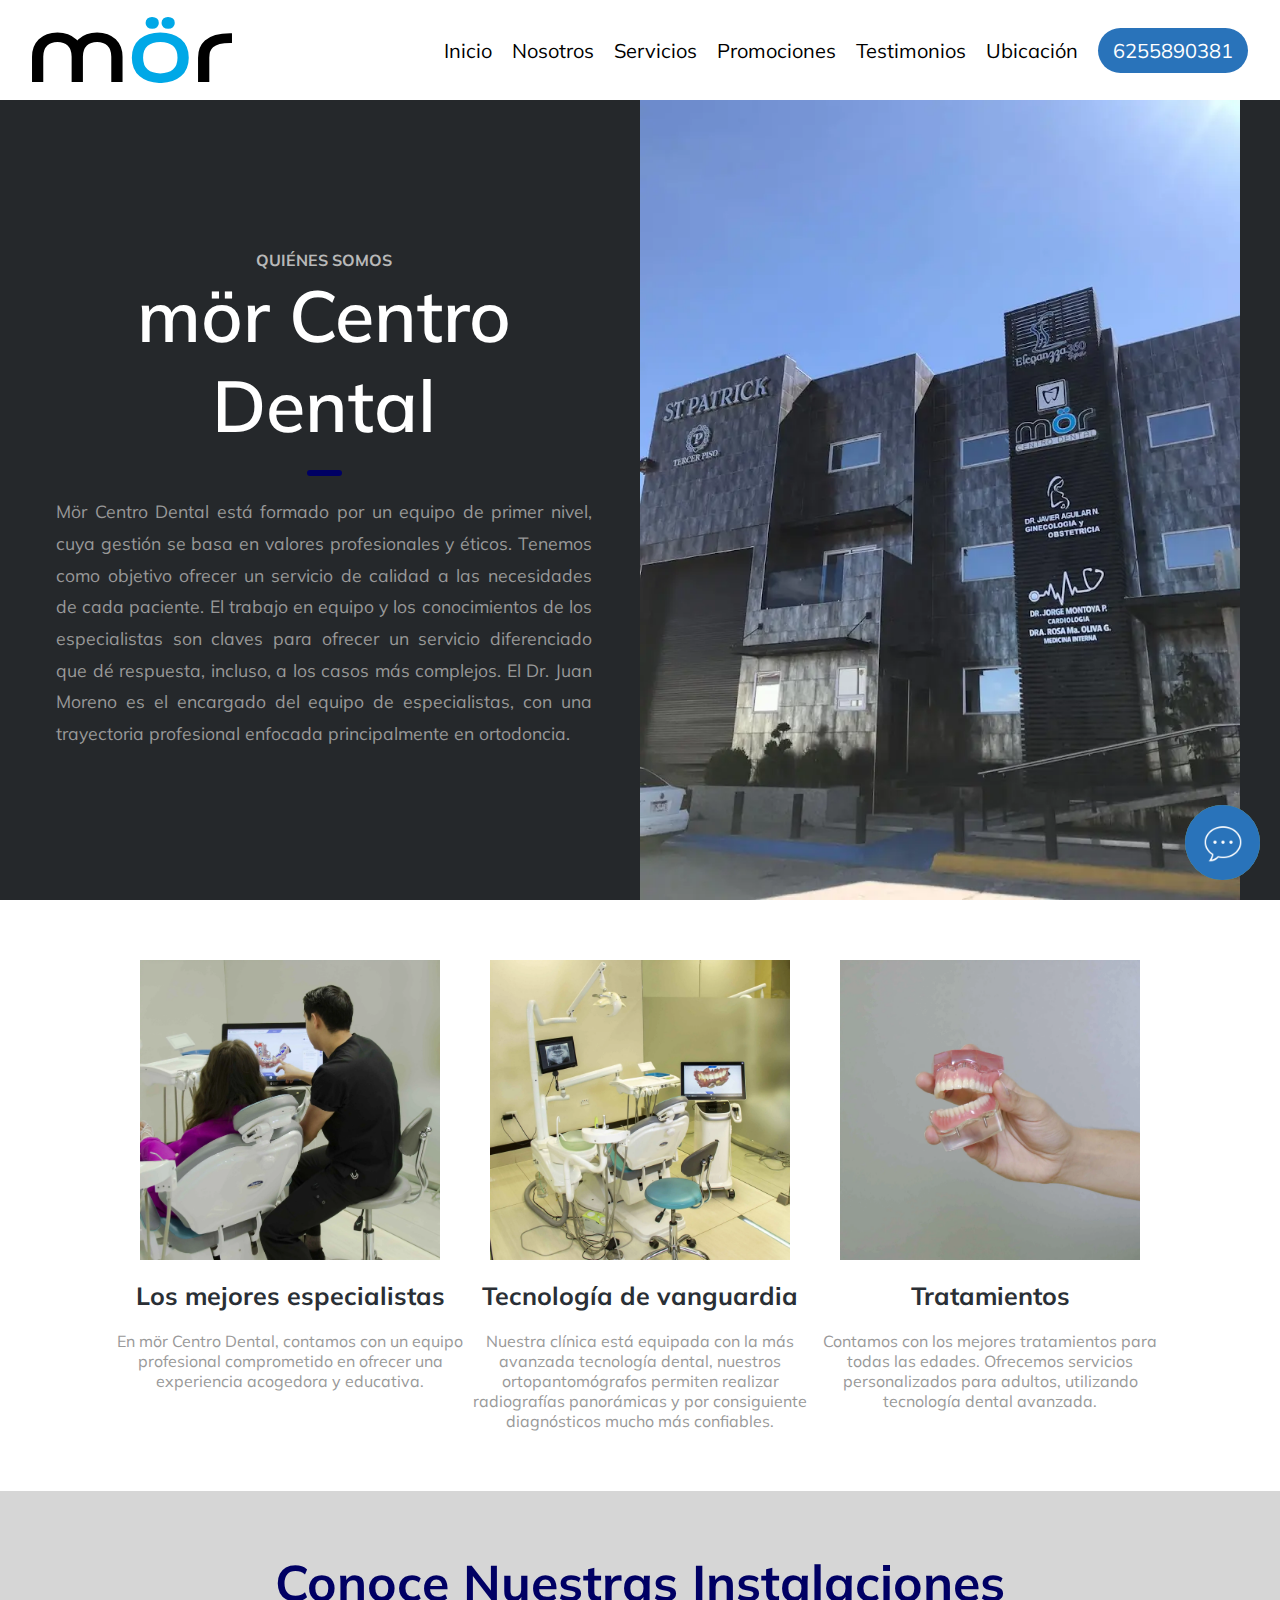
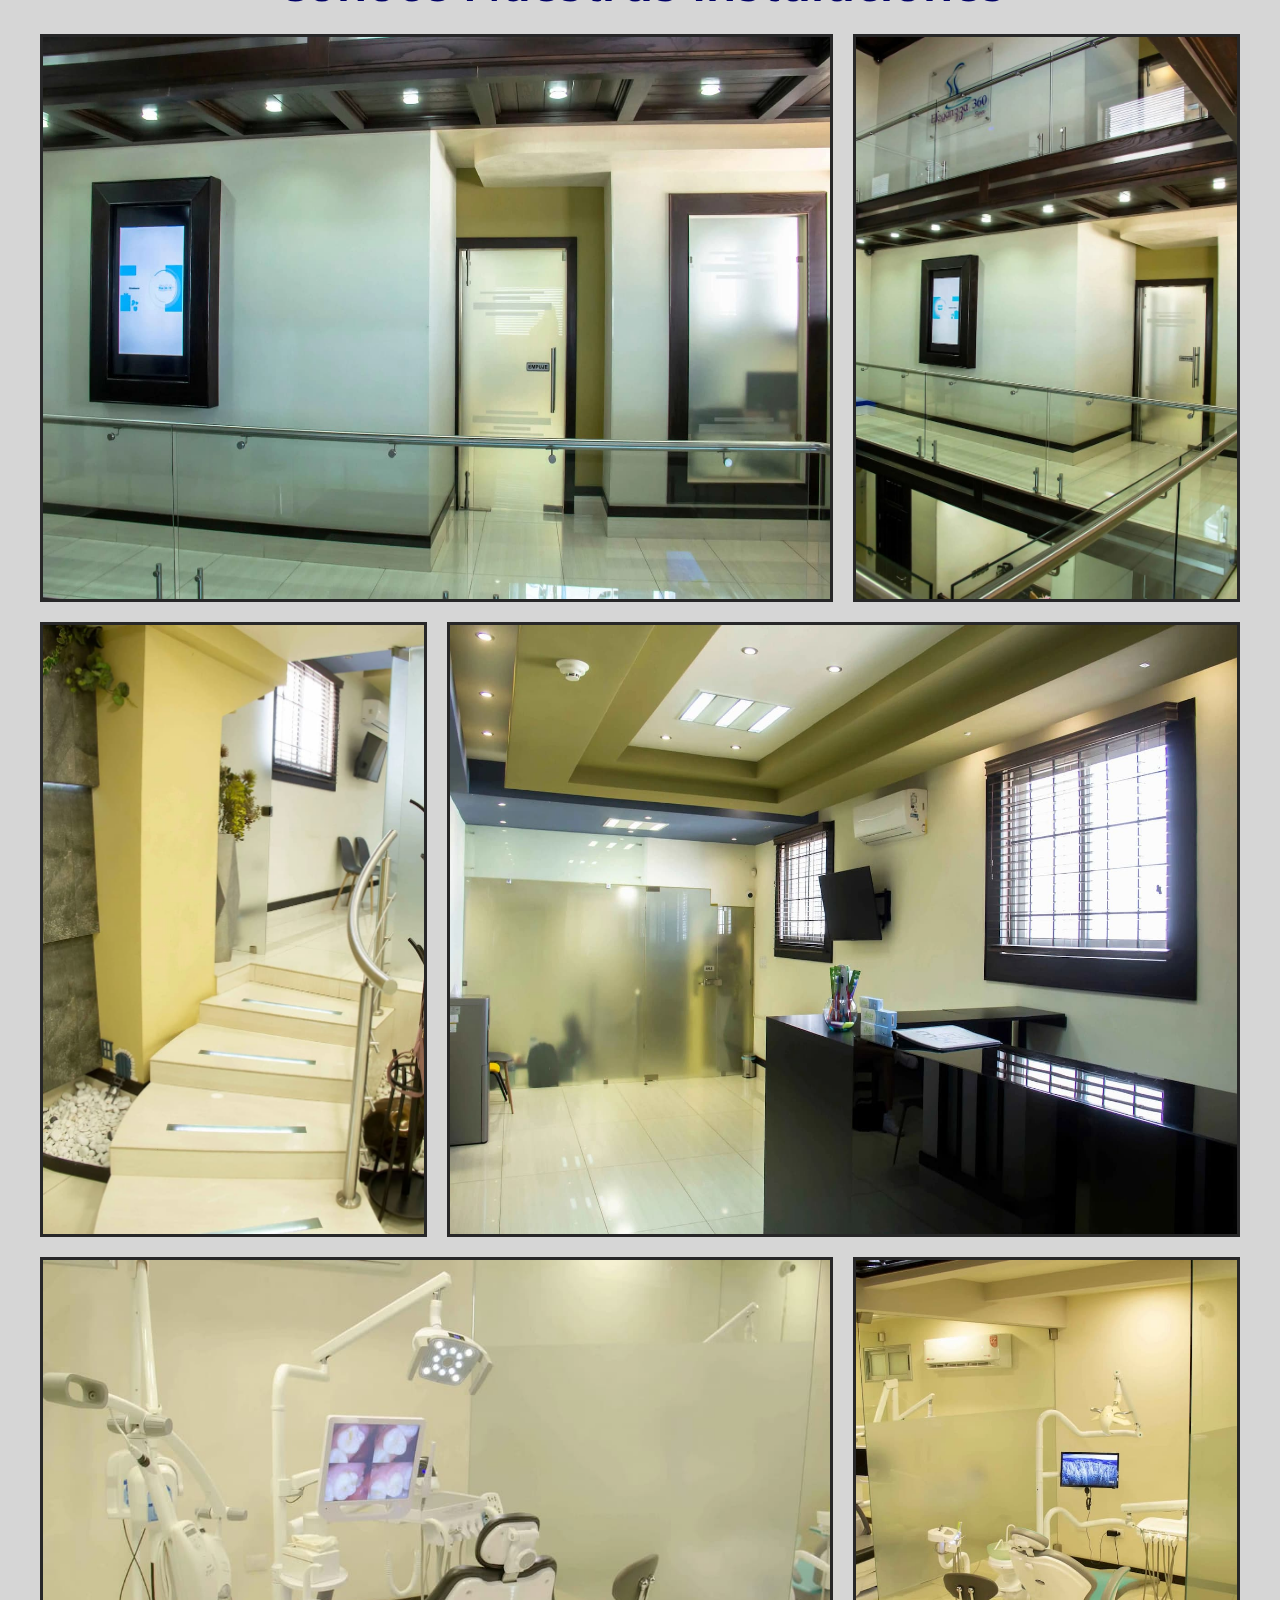
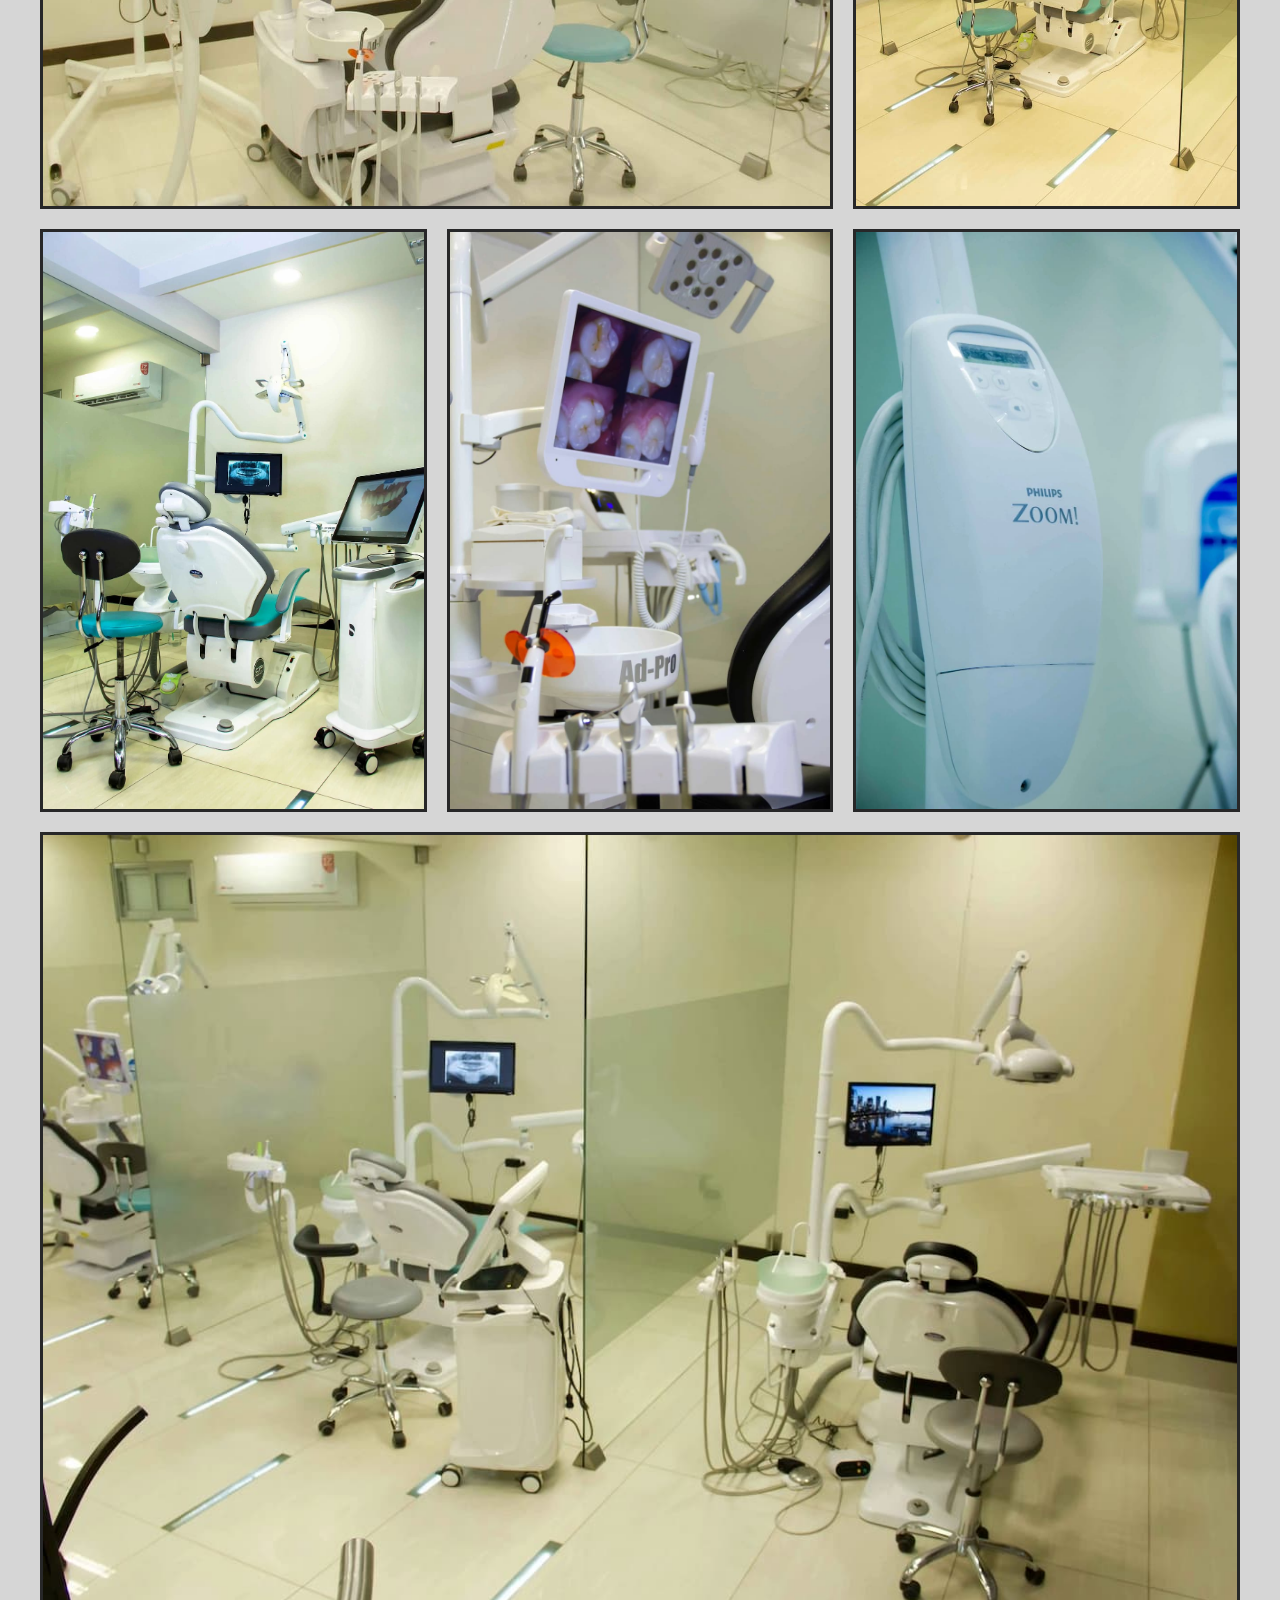
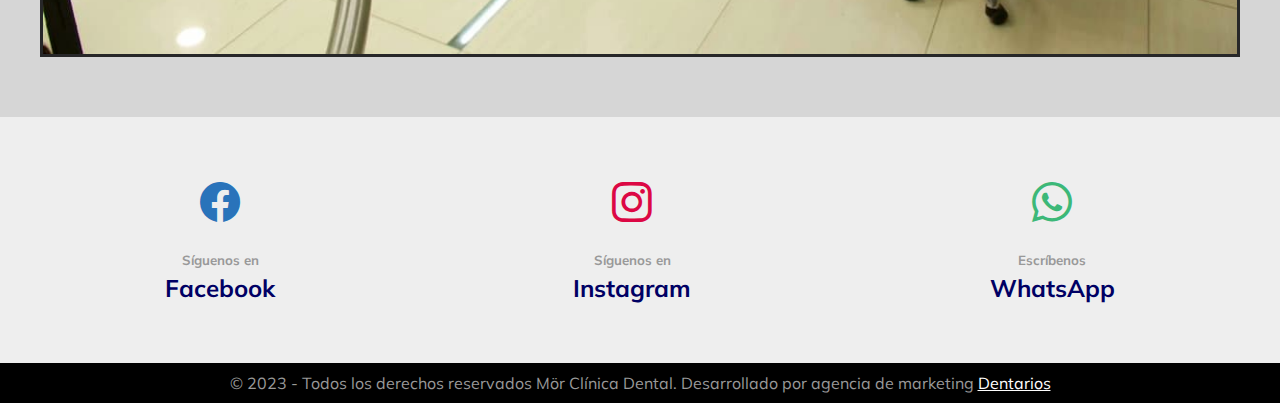
<file: nosotros.html>
<!DOCTYPE html>
<html lang="es_LA">
  <head>
    <meta charset="UTF-8" />
    <meta name="viewport" content="width=device-width, initial-scale=1.0" />
    <meta name="author" content="Valentín" />
    <meta name="" content="" />
    <title>Nosotros | mör Centro Dental</title>
    <link rel="stylesheet" href="/styles/style.css" />
    <link rel="stylesheet" href="/styles/nosotros.css" />
    <link
      rel="stylesheet"
      href="https://cdn.jsdelivr.net/npm/bootstrap-icons@1.11.2/font/bootstrap-icons.min.css"
    />
    <link
      rel="stylesheet"
      href="https://cdn.jsdelivr.net/npm/swiper@8/swiper-bundle.min.css"
    />
    <link rel="shortcut icon" href="img/logo/favicon.png" type="image/x-icon" />
    <meta
      name="description"
      content="Página web de mör centro dental, tu destino para una atención dental excepcional y personalizada. En nuestra clínica, nos enorgullece ofrecer una experiencia dental integral que prioriza tu comodidad, salud y confianza."
    />
    <link rel="shortcut icon" href="img/logo/favicon.png" type="image/x-icon" />
    <script src="https://cdn.jsdelivr.net/npm/swiper@8/swiper-bundle.min.js"></script>
    <!-- Google tag (gtag.js) -->
    <script
      async
      src="https://www.googletagmanager.com/gtag/js?id=AW-11439398776"
    ></script>
    <script>
      window.dataLayer = window.dataLayer || [];
      function gtag() {
        dataLayer.push(arguments);
      }
      gtag("js", new Date());

      gtag("config", "AW-11439398776");
    </script>
    <!-- Event snippet for Vista de una página conversion page -->
    <script>
      gtag("event", "conversion", {
        send_to: "AW-11439398776/HdfuCNmYtf8YEPi-3c4q",
      });
    </script>
    <!-- Google Tag Manager -->
    <script>
      (function (w, d, s, l, i) {
        w[l] = w[l] || [];
        w[l].push({ "gtm.start": new Date().getTime(), event: "gtm.js" });
        var f = d.getElementsByTagName(s)[0],
          j = d.createElement(s),
          dl = l != "dataLayer" ? "&l=" + l : "";
        j.async = true;
        j.src = "https://www.googletagmanager.com/gtm.js?id=" + i + dl;
        f.parentNode.insertBefore(j, f);
      })(window, document, "script", "dataLayer", "GTM-PG8MM4TN");
    </script>
    <!-- End Google Tag Manager -->
  </head>
  <body>
    <!-- Google Tag Manager (noscript) -->
    <noscript
      ><iframe
        src="https://www.googletagmanager.com/ns.html?id=GTM-PG8MM4TN"
        height="0"
        width="0"
        style="display: none; visibility: hidden"
      ></iframe
    ></noscript>
    <!-- End Google Tag Manager (noscript) -->
    <header class="header-1">
      <div class="header" id="header">
        <img src="img/logo/mor.svg" alt="" id="logo" />
        <div class="btn-menu" id="open">
          <span></span>
          <span></span>
          <span></span>
        </div>
        <nav class="menu-desktop">
          <a href="/">Inicio</a>
          <a href="/nosotros.html">Nosotros</a>
          <a href="/index.html#Servicios">Servicios</a>
          <a href="/promociones.html">Promociones</a>
          <a href="/index.html#Testimonios">Testimonios</a>
          <a href="/index.html#Ubicacion">Ubicación</a>
          <a href="tel:6255890381">6255890381</a>
        </nav>
      </div>
    </header>
    <nav class="menu-movil" id="menu">
      <i class="bi bi-x-lg" id="close"></i>
      <a href="/">Inicio</a>
      <a href="/nosotros.html">Nosotros</a>
      <a href="/index.html#Servicios">Servicios</a>
      <a href="/promociones.html">Promociones</a>
      <a href="/index.html#Testimonios">Testimonios</a>
      <a href="/index.html#Ubicacion">Ubicación</a>
      <a href="tel:6255890381">6255890381</a>
      <div class="menu-rs">
        <a
          href="https://www.facebook.com/morcentrodental?locale=es_LA"
          target="_blank"
          rel="noopener noreferrer"
        >
          <svg
            xmlns="http://www.w3.org/2000/svg"
            x="0px"
            y="0px"
            width="40"
            height="40"
            viewBox="0 0 24 24"
          >
            <path
              d="M17.525,9H14V7c0-1.032,0.084-1.682,1.563-1.682h1.868v-3.18C16.522,2.044,15.608,1.998,14.693,2 C11.98,2,10,3.657,10,6.699V9H7v4l3-0.001V22h4v-9.003l3.066-0.001L17.525,9z"
            ></path>
          </svg>
        </a>
        <a
          href="https://www.instagram.com/mor_centro_dental?igshid=YTQwZjQ0NmI0OA%3D%3D"
          target="_blank"
          rel="noopener noreferrer"
        >
          <svg
            xmlns="http://www.w3.org/2000/svg"
            x="0px"
            y="0px"
            width="40"
            height="40"
            viewBox="0 0 48 48"
          >
            <path
              d="M 16.5 5 C 10.16639 5 5 10.16639 5 16.5 L 5 31.5 C 5 37.832757 10.166209 43 16.5 43 L 31.5 43 C 37.832938 43 43 37.832938 43 31.5 L 43 16.5 C 43 10.166209 37.832757 5 31.5 5 L 16.5 5 z M 16.5 8 L 31.5 8 C 36.211243 8 40 11.787791 40 16.5 L 40 31.5 C 40 36.211062 36.211062 40 31.5 40 L 16.5 40 C 11.787791 40 8 36.211243 8 31.5 L 8 16.5 C 8 11.78761 11.78761 8 16.5 8 z M 34 12 C 32.895 12 32 12.895 32 14 C 32 15.105 32.895 16 34 16 C 35.105 16 36 15.105 36 14 C 36 12.895 35.105 12 34 12 z M 24 14 C 18.495178 14 14 18.495178 14 24 C 14 29.504822 18.495178 34 24 34 C 29.504822 34 34 29.504822 34 24 C 34 18.495178 29.504822 14 24 14 z M 24 17 C 27.883178 17 31 20.116822 31 24 C 31 27.883178 27.883178 31 24 31 C 20.116822 31 17 27.883178 17 24 C 17 20.116822 20.116822 17 24 17 z"
            ></path>
          </svg>
        </a>
      </div>
    </nav>
    <section class="container-nosotros" id="Nosotros">
      <div class="nosotros-max">
        <div class="nosotros">
          <h4>QUIÉNES SOMOS</h4>
          <h3>mör Centro Dental</h3>
          <span></span>
          <p>
            Mör Centro Dental está formado por un equipo de primer nivel, cuya
            gestión se basa en valores profesionales y éticos. Tenemos como
            objetivo ofrecer un servicio de calidad a las necesidades de cada
            paciente. El trabajo en equipo y los conocimientos de los
            especialistas son claves para ofrecer un servicio diferenciado que
            dé respuesta, incluso, a los casos más complejos. El Dr. Juan Moreno
            es el encargado del equipo de especialistas, con una trayectoria
            profesional enfocada principalmente en ortodoncia.
          </p>
        </div>
        <img src="img/fachada_mor.png" alt="fachada_mor" class="img-des" />
      </div>
    </section>
    <section class="container-about">
      <div class="about">
        <div class="item-about">
          <img src="img/Nosotros/especialista.png" alt="especialista" />
          <h3>Los mejores especialistas</h3>
          <p>
            En mör Centro Dental, contamos con un equipo profesional
            comprometido en ofrecer una experiencia acogedora y educativa.
          </p>
        </div>
        <div class="item-about">
          <img src="img/Nosotros/tecnologia.png" alt="tecnología" />
          <h3>Tecnología de vanguardia</h3>
          <p>
            Nuestra clínica está equipada con la más avanzada tecnología dental,
            nuestros ortopantomógrafos permiten realizar radiografías
            panorámicas y por consiguiente diagnósticos mucho más confiables.
          </p>
        </div>
        <div class="item-about">
          <img src="img/Nosotros/tratamientos.png" alt="tratamientos" />
          <h3>Tratamientos</h3>
          <p>
            Contamos con los mejores tratamientos para todas las edades.
            Ofrecemos servicios personalizados para adultos, utilizando
            tecnología dental avanzada.
          </p>
        </div>
      </div>
    </section>
    <section class="container-instalaciones">
      <h2>Conoce Nuestras Instalaciones</h2>
      <div class="instalaciones ins-movil">
        <div class="swiper sample-slider-3">
          <div class="swiper-wrapper">
            <div class="swiper-slide">
              <img src="img/Nosotros/slider-1.jpg" />
            </div>
            <div class="swiper-slide">
              <img src="img/Nosotros/slider-2.jpg" />
            </div>
            <div class="swiper-slide">
              <img src="img/Nosotros/slider-3.jpg" />
            </div>
            <div class="swiper-slide">
              <img src="img/Nosotros/slider-5.jpg" />
            </div>
            <div class="swiper-slide">
              <img src="img/Nosotros/slider-6.jpg" />
            </div>
            <div class="swiper-slide">
              <img src="img/Nosotros/slider-7.jpg" />
            </div>
            <div class="swiper-slide">
              <img src="img/Nosotros/slider-8.jpg" />
            </div>
          </div>
        </div>
      </div>
      <div class="instalaciones-des">
        <img src="img/Nosotros/slider-1.jpg" alt="Consultorio" class="foto-1" />
        <img src="img/Nosotros/slider-2.jpg" alt="Consultorio" class="foto-2" />
        <img
          src="img/Nosotros/slider-10.jpg"
          alt="Consultorio"
          class="foto-3"
        />
        <img
          src="img/Nosotros/slider-15.jpg"
          alt="Consultorio"
          class="foto-4"
        />
        <img src="img/Nosotros/slider-9.jpg" alt="Consultorio" class="foto-5" />
        <img
          src="img/Nosotros/slider-11.jpg"
          alt="Consultorio"
          class="foto-6"
        />
        <img src="img/Nosotros/slider-4.jpg" alt="Consultorio" class="foto-7" />
        <img
          src="img/Nosotros/slider-13.jpg"
          alt="Consultorio"
          class="foto-8"
        />
        <img
          src="img/Nosotros/slider-14.jpg"
          alt="Consultorio"
          class="foto-9"
        />
        <img
          src="img/Nosotros/slider-7.jpg"
          alt="Consultorio"
          class="foto-10"
        />
      </div>
    </section>
    <footer class="footer">
      <a
        href="https://www.facebook.com/morcentrodental?locale=es_LA"
        target="_blank"
        class="item-rs"
      >
        <i class="bi bi-facebook"></i>
        <h5>Síguenos en</h5>
        <h2>Facebook</h2>
      </a>
      <a
        href="https://www.instagram.com/mor_centro_dental?igshid=YTQwZjQ0NmI0OA=="
        target="_blank"
        class="item-rs"
      >
        <i class="bi bi-instagram"></i>
        <h5>Síguenos en</h5>
        <h2>Instagram</h2>
      </a>
      <a
        href="https://api.whatsapp.com/send?phone=526255890381"
        target="_blank"
        class="item-rs"
      >
        <i class="bi bi-whatsapp"></i>
        <h5>Escríbenos</h5>
        <h2>WhatsApp</h2>
      </a>
    </footer>
    <footer class="footer-1">
      <p>
        © 2023 - Todos los derechos reservados Mör Clínica Dental. Desarrollado
        por agencia de marketing
        <a
          href="http://dentarios.com.mx"
          target="_blank"
          rel="noopener noreferrer"
          >Dentarios</a
        >
      </p>
    </footer>
    <div class="botones-flotantes">
      <a
        id="whats"
        href="https://api.whatsapp.com/send?phone=526255890381"
        target="_blank"
      >
        <i class="bi bi-whatsapp"></i>
      </a>
      <a id="tel" href="tel:6255890381" target="_blank">
        <i class="bi bi-phone"></i>
      </a>
      <a id="menu-contacto">
        <img src="img/mensaje.png" alt="mensaje" />
      </a>
    </div>
    <script src="js/script-promo.js"></script>
  </body>
</html>
</file>
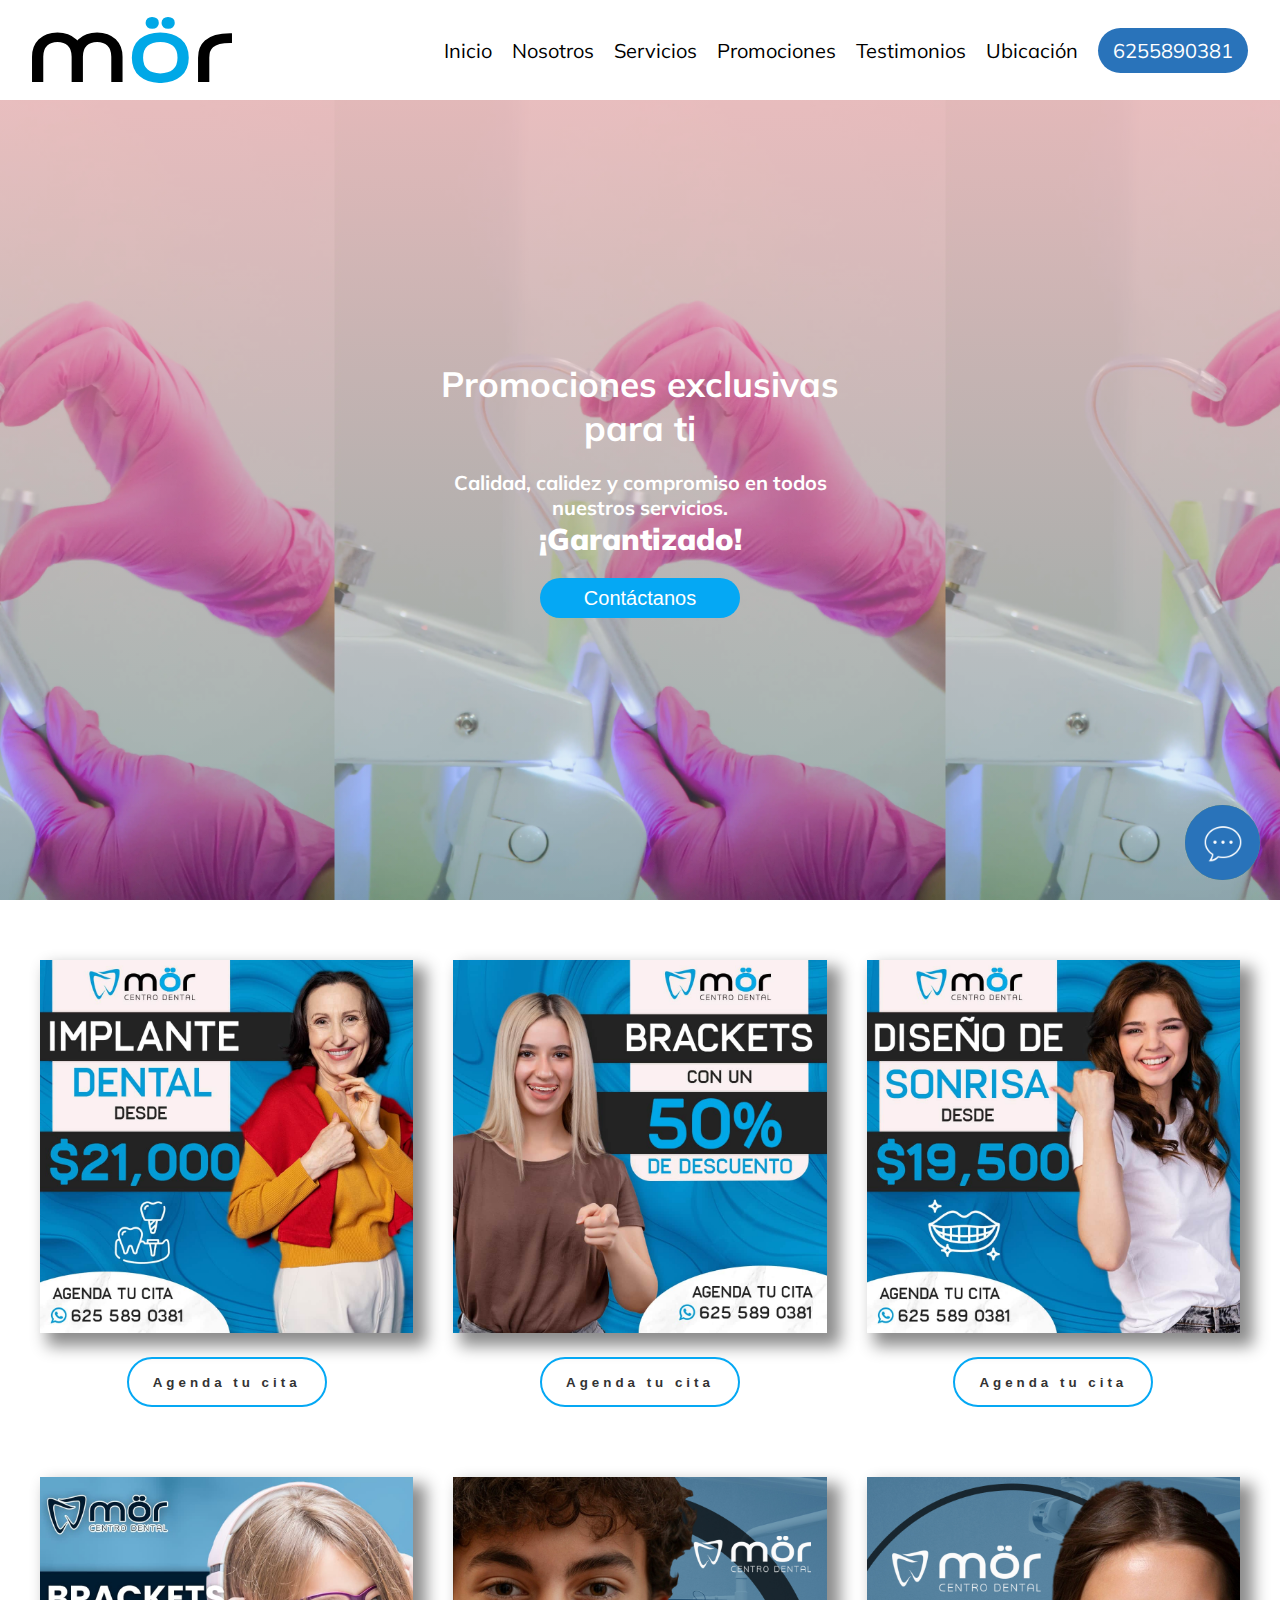
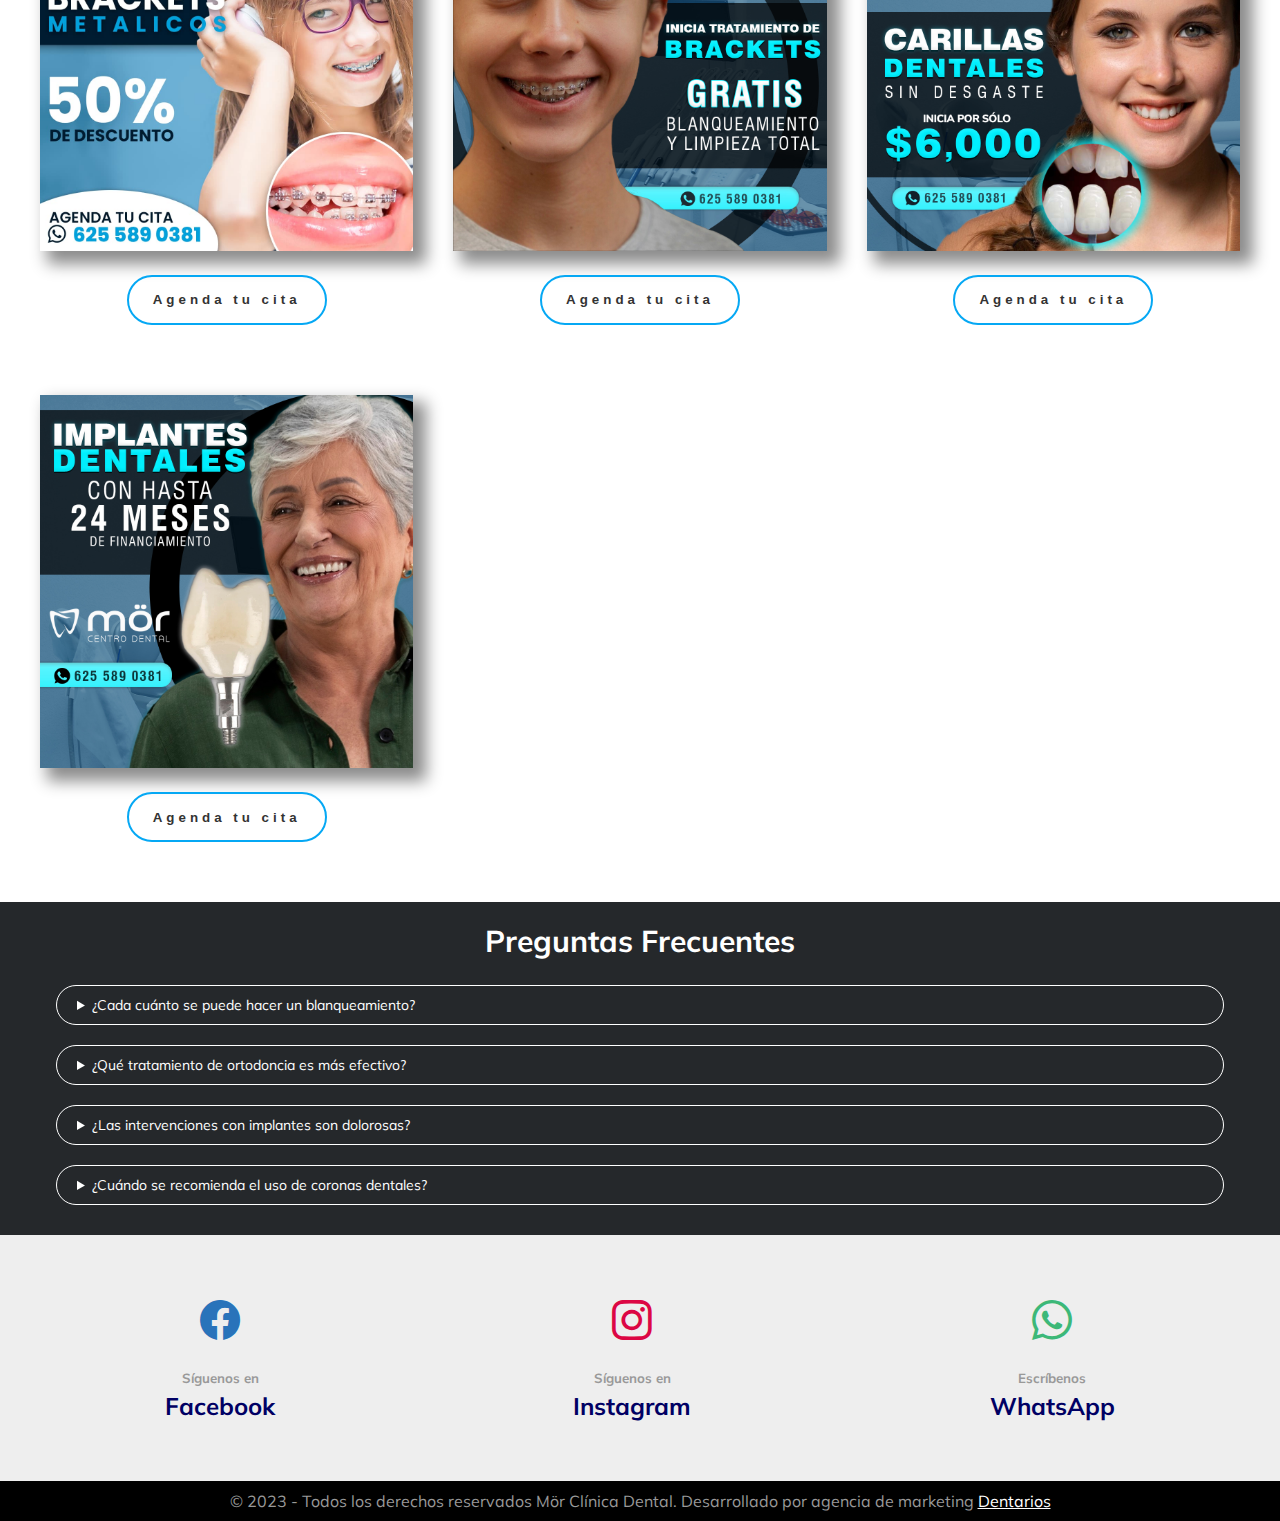
<file: promociones.html>
<!DOCTYPE html>
<html lang="es">
  <head>
    <meta charset="UTF-8" />
    <meta name="viewport" content="width=device-width, initial-scale=1.0" />
    <meta name="author" content="Valentín" />
    <meta name="" content="" />
    <title>Promociones | mör Centro Dental</title>
    <link rel="stylesheet" href="/styles/style.css" />
    <link rel="stylesheet" href="/styles/promociones.css" />
    <link
      rel="stylesheet"
      href="https://cdn.jsdelivr.net/npm/bootstrap-icons@1.11.2/font/bootstrap-icons.min.css"
    />
    <link
      rel="stylesheet"
      href="https://cdn.jsdelivr.net/npm/swiper@8/swiper-bundle.min.css"
    />
    <link rel="shortcut icon" href="img/logo/favicon.png" type="image/x-icon" />
    <meta
      name="description"
      content="Página web de mör centro dental, tu destino para una atención dental excepcional y personalizada. En nuestra clínica, nos enorgullece ofrecer una experiencia dental integral que prioriza tu comodidad, salud y confianza."
    />
    <link rel="shortcut icon" href="img/logo/favicon.png" type="image/x-icon" />
    <script src="https://cdn.jsdelivr.net/npm/swiper@8/swiper-bundle.min.js"></script>
    <!-- Google tag (gtag.js) -->
    <script
      async
      src="https://www.googletagmanager.com/gtag/js?id=AW-11439398776"
    ></script>
    <script>
      window.dataLayer = window.dataLayer || [];
      function gtag() {
        dataLayer.push(arguments);
      }
      gtag("js", new Date());

      gtag("config", "AW-11439398776");
    </script>
    <!-- Event snippet for Vista de una página conversion page -->
    <script>
      gtag("event", "conversion", {
        send_to: "AW-11439398776/HdfuCNmYtf8YEPi-3c4q",
      });
    </script>
    <!-- Google Tag Manager -->
    <script>
      (function (w, d, s, l, i) {
        w[l] = w[l] || [];
        w[l].push({ "gtm.start": new Date().getTime(), event: "gtm.js" });
        var f = d.getElementsByTagName(s)[0],
          j = d.createElement(s),
          dl = l != "dataLayer" ? "&l=" + l : "";
        j.async = true;
        j.src = "https://www.googletagmanager.com/gtm.js?id=" + i + dl;
        f.parentNode.insertBefore(j, f);
      })(window, document, "script", "dataLayer", "GTM-PG8MM4TN");
    </script>
    <!-- End Google Tag Manager -->
  </head>
  <body>
    <!-- Google Tag Manager (noscript) -->
    <noscript
      ><iframe
        src="https://www.googletagmanager.com/ns.html?id=GTM-PG8MM4TN"
        height="0"
        width="0"
        style="display: none; visibility: hidden"
      ></iframe
    ></noscript>
    <!-- End Google Tag Manager (noscript) -->
    <header class="header-1">
      <div class="header" id="header">
        <img src="img/logo/mor.svg" alt="" id="logo" />
        <div class="btn-menu" id="open">
          <span></span>
          <span></span>
          <span></span>
        </div>
        <nav class="menu-desktop">
          <a href="/">Inicio</a>
          <a href="/nosotros.html">Nosotros</a>
          <a href="/index.html#Servicios">Servicios</a>
          <a href="/promociones.html">Promociones</a>
          <a href="/index.html#Testimonios">Testimonios</a>
          <a href="/index.html#Ubicacion">Ubicación</a>
          <a href="tel:6255890381">6255890381</a>
        </nav>
      </div>
    </header>
    <nav class="menu-movil" id="menu">
      <i class="bi bi-x-lg" id="close"></i>
      <a href="/">Inicio</a>
      <a href="/nosotros.html">Nosotros</a>
      <a href="/index.html#Servicios">Servicios</a>
      <a href="/promociones.html">Promociones</a>
      <a href="/index.html#Testimonios">Testimonios</a>
      <a href="/index.html#Ubicacion">Ubicación</a>
      <a href="tel:6255890381">6255890381</a>
      <div class="menu-rs">
        <a
          href="https://www.facebook.com/morcentrodental?locale=es_LA"
          target="_blank"
          rel="noopener noreferrer"
        >
          <svg
            xmlns="http://www.w3.org/2000/svg"
            x="0px"
            y="0px"
            width="40"
            height="40"
            viewBox="0 0 24 24"
          >
            <path
              d="M17.525,9H14V7c0-1.032,0.084-1.682,1.563-1.682h1.868v-3.18C16.522,2.044,15.608,1.998,14.693,2 C11.98,2,10,3.657,10,6.699V9H7v4l3-0.001V22h4v-9.003l3.066-0.001L17.525,9z"
            ></path>
          </svg>
        </a>
        <a
          href="https://www.instagram.com/mor_centro_dental?igshid=YTQwZjQ0NmI0OA%3D%3D"
          target="_blank"
          rel="noopener noreferrer"
        >
          <svg
            xmlns="http://www.w3.org/2000/svg"
            x="0px"
            y="0px"
            width="40"
            height="40"
            viewBox="0 0 48 48"
          >
            <path
              d="M 16.5 5 C 10.16639 5 5 10.16639 5 16.5 L 5 31.5 C 5 37.832757 10.166209 43 16.5 43 L 31.5 43 C 37.832938 43 43 37.832938 43 31.5 L 43 16.5 C 43 10.166209 37.832757 5 31.5 5 L 16.5 5 z M 16.5 8 L 31.5 8 C 36.211243 8 40 11.787791 40 16.5 L 40 31.5 C 40 36.211062 36.211062 40 31.5 40 L 16.5 40 C 11.787791 40 8 36.211243 8 31.5 L 8 16.5 C 8 11.78761 11.78761 8 16.5 8 z M 34 12 C 32.895 12 32 12.895 32 14 C 32 15.105 32.895 16 34 16 C 35.105 16 36 15.105 36 14 C 36 12.895 35.105 12 34 12 z M 24 14 C 18.495178 14 14 18.495178 14 24 C 14 29.504822 18.495178 34 24 34 C 29.504822 34 34 29.504822 34 24 C 34 18.495178 29.504822 14 24 14 z M 24 17 C 27.883178 17 31 20.116822 31 24 C 31 27.883178 27.883178 31 24 31 C 20.116822 31 17 27.883178 17 24 C 17 20.116822 20.116822 17 24 17 z"
            ></path>
          </svg>
        </a>
      </div>
    </nav>
    <div class="more-info" id="parallax">
      <div class="gradient">
        <div class="container-parallax">
          <h1>Promociones exclusivas para ti</h1>
          <p>
            Calidad, calidez y compromiso en todos nuestros servicios. <br />
            <strong>¡Garantizado!</strong>
          </p>
          <a
            href="https://api.whatsapp.com/send?phone=526255890381"
            target="_blank"
            class="btn-mas-info"
          >
            <button>Contáctanos</button>
          </a>
        </div>
      </div>
    </div>
    <section class="promociones">
      <div class="promociones-grid">
        <div class="item-promociones">
          <a
            href="https://api.whatsapp.com/send?phone=526255890381"
            target="_blank"
            rel="noopener noreferrer"
          >
            <img
              src="img/Promociones/1.jpg"
              alt="Promoción implante dental desde $21,000"
            />
          </a>
          <a
            href="https://api.whatsapp.com/send?phone=526255890381"
            target="_blank"
            rel="noopener noreferrer"
          >
            <button
              href="https://api.whatsapp.com/send?phone=526255890381"
              class="button type1"
            >
              <span class="btn-txt">Agenda tu cita</span>
            </button>
          </a>
        </div>
        <div class="item-promociones">
          <a
            href="https://api.whatsapp.com/send?phone=526255890381"
            target="_blank"
            rel="noopener noreferrer"
          >
            <img
              src="img/Promociones/2.jpg"
              alt="Promoción brackets con 50% de descuento"
            />
          </a>
          <a
            href="https://api.whatsapp.com/send?phone=526255890381"
            target="_blank"
            rel="noopener noreferrer"
          >
            <button class="button type1">
              <span class="btn-txt">Agenda tu cita</span>
            </button>
          </a>
        </div>
        <div class="item-promociones">
          <a
            href="https://api.whatsapp.com/send?phone=526255890381"
            target="_blank"
            rel="noopener noreferrer"
          >
            <img
              src="img/Promociones/3.jpg"
              alt="Promoción diseño de sonrisa desde $19,500"
            />
          </a>
          <a
            href="https://api.whatsapp.com/send?phone=526255890381"
            target="_blank"
            rel="noopener noreferrer"
          >
            <button class="button type1">
              <span class="btn-txt">Agenda tu cita</span>
            </button>
          </a>
        </div>
        <div class="item-promociones">
          <a
            href="https://api.whatsapp.com/send?phone=526255890381"
            target="_blank"
            rel="noopener noreferrer"
          >
            <img
              src="img/Promociones/4.jpg"
              alt="Promoción brackets con 50% de descuento"
            />
          </a>
          <a
            href="https://api.whatsapp.com/send?phone=526255890381"
            target="_blank"
            rel="noopener noreferrer"
          >
            <button class="button type1">
              <span class="btn-txt">Agenda tu cita</span>
            </button>
          </a>
        </div>
        <div class="item-promociones">
          <a
            href="https://api.whatsapp.com/send?phone=526255890381"
            target="_blank"
            rel="noopener noreferrer"
          >
            <img
              src="img/Promociones/5.jpg"
              alt="Inicio tratamiento de brackets"
            />
          </a>
          <a
            href="https://api.whatsapp.com/send?phone=526255890381"
            target="_blank"
            rel="noopener noreferrer"
          >
            <button class="button type1">
              <span class="btn-txt">Agenda tu cita</span>
            </button>
          </a>
        </div>
        <div class="item-promociones">
          <a
            href="https://api.whatsapp.com/send?phone=526255890381"
            target="_blank"
            rel="noopener noreferrer"
          >
            <img
              src="img/Promociones/6.jpg"
              alt="Carillas dentales sin desgaste"
            />
          </a>
          <a
            href="https://api.whatsapp.com/send?phone=526255890381"
            target="_blank"
            rel="noopener noreferrer"
          >
            <button class="button type1">
              <span class="btn-txt">Agenda tu cita</span>
            </button>
          </a>
        </div>
        <div class="item-promociones">
          <a
            href="https://api.whatsapp.com/send?phone=526255890381"
            target="_blank"
            rel="noopener noreferrer"
          >
            <img
              src="img/Promociones/7.jpg"
              alt="Implantes dentales con hasta 24 meses de financiamiento"
            />
          </a>
          <a
            href="https://api.whatsapp.com/send?phone=526255890381"
            target="_blank"
            rel="noopener noreferrer"
          >
            <button class="button type1">
              <span class="btn-txt">Agenda tu cita</span>
            </button>
          </a>
        </div>
      </div>
    </section>
    <section class="container-nosotros">
      <div class="faq">
        <h2>Preguntas Frecuentes</h2>
        <details name="faqs">
          <summary>¿Cada cuánto se puede hacer un blanqueamiento?</summary>
          <p>
            Pese a que no hay normas universales, no se recomienda someterse a
            más de dos blanqueamiento al año, aunque siempre dependerá de
            factores varios.
          </p>
        </details>
        <details name="faqs">
          <summary>¿Qué tratamiento de ortodoncia es más efectivo?</summary>
          <p>
            En el proceso de corregir la correcta formación maxilar y de colocar
            los dientes en su sitio, los ortodoncistas podemos utilizar una
            multitud de aparatos y técnicas. En cada caso, seleccionaremos aquel
            tratamiento que mejor se ajuste a la edad y necesidades del
            paciente. También tendremos en cuenta que sea lo menos invasivo
            posible, es decir, que moleste o interfiera en el día a día lo menos
            posible y utilizaremos tecnología 3D para garantizar los resultados.
          </p>
        </details>
        <details name="faqs">
          <summary>¿Las intervenciones con implantes son dolorosas?</summary>
          <p>
            No, la mayoría de procedimientos con implantes se realizan bajo
            anestesia local, con un postoperatorio mínimo. En las más complejas,
            como la colocación de implantes zigomáticos, nuestros anestesistas,
            aplican técnicas de sedación ambulatoria sin ingreso hospitalario.
          </p>
        </details>
        <details name="faqs">
          <summary>¿Cuándo se recomienda el uso de coronas dentales?</summary>
          <p>
            Las coronas dentales se aconsejan cuando la pieza dental ha sufrido
            demasiada destrucción coronal como para ser reconstruida con
            materiales de resina, o bien cuando existen piezas endodonciadas a
            las que les queremos aportar resistencia y/o estética.
          </p>
        </details>
      </div>
    </section>
    <footer class="footer">
      <a
        href="https://www.facebook.com/morcentrodental?locale=es_LA"
        target="_blank"
        class="item-rs"
      >
        <i class="bi bi-facebook"></i>
        <h5>Síguenos en</h5>
        <h2>Facebook</h2>
      </a>
      <a
        href="https://www.instagram.com/mor_centro_dental?igshid=YTQwZjQ0NmI0OA=="
        target="_blank"
        class="item-rs"
      >
        <i class="bi bi-instagram"></i>
        <h5>Síguenos en</h5>
        <h2>Instagram</h2>
      </a>
      <a
        href="https://api.whatsapp.com/send?phone=526255890381"
        target="_blank"
        class="item-rs"
      >
        <i class="bi bi-whatsapp"></i>
        <h5>Escríbenos</h5>
        <h2>WhatsApp</h2>
      </a>
    </footer>
    <footer class="footer-1">
      <p>
        © 2023 - Todos los derechos reservados Mör Clínica Dental. Desarrollado
        por agencia de marketing
        <a
          href="http://dentarios.com.mx"
          target="_blank"
          rel="noopener noreferrer"
          >Dentarios</a
        >
      </p>
    </footer>
    <div class="botones-flotantes">
      <a
        id="whats"
        href="https://api.whatsapp.com/send?phone=526255890381"
        target="_blank"
      >
        <i class="bi bi-whatsapp"></i>
      </a>
      <a id="tel" href="tel:6255890381" target="_blank">
        <i class="bi bi-phone"></i>
      </a>
      <a id="menu-contacto">
        <img src="img/mensaje.png" alt="mensaje" />
      </a>
    </div>
    <script src="js/script-promo.js"></script>
  </body>
</html>
</file>
<file: styles/style.css>
@import url('https://fonts.googleapis.com/css2?family=Mulish:wght@300;400;500;600;700;800;900&display=swap');

:root {
  --primary-color: #2A2F35;
  --secondary-color: #999999;
  --tercer-color: rgb(0, 0, 100);
}
* {
  margin: 0;
  padding: 0;
  box-sizing: border-box;
  scroll-behavior: smooth;
}
body {
  font-family: 'Mulish', sans-serif;
  overflow-x: hidden;
  width: 100vw;
  height: 100vh;
}
h3 {
  color: var(--primary-color);
}
p {
  color: var(--secondary-color);
}
/*EStilos header*/
.header {
  display: flex;
  justify-content: space-between;
  align-items: center;
  height: 100px;
  background-color: transparent;
  position: fixed;
  top: 0;
  right: 0;
  z-index: 11;
  width: 100%;
  transition: all 0.275s ease;
  padding: 0 1rem;
  max-width: 1400px;
}
.header-1 {
  display: flex;
  justify-content: center;
  align-items: center;
  width: 100%;
}
.header-blanco {
  background-color: white;
  box-shadow: 2px 2px 2px 1px rgba(0, 0, 0, 0.2);
  transition: all 0.275s ease;
}
.header img {
  width: 50%;
  max-width: 40%;
  cursor: pointer;
}
.header .btn-menu span {
  width: 25px;
  height: 4px;
  background-color: #000;
  display: flex;
  margin-bottom: 5px;
}
.header .btn-menu {
  cursor: pointer;
}
/*Menu Móvil*/
.menu-movil a {
  text-decoration: none;
  color: #000;
  margin-bottom: 15px;
  font-size: 25px;
  font-weight: 600;
}
.menu-movil #close {
  font-size: 25px;
  position: absolute;
  top: 40px;
  right: 30px;
  color: #000;
  cursor: pointer;
}
.menu-movil {
  padding: 60px 25px 25px;
  background-color: white;
  display: flex;
  justify-content: center;
  align-items: flex-start;
  flex-direction: column;
  width: 300px;
  height: 100vh;
  position: fixed;
  z-index: 12;
  top: 0;
  right: -350px;
  box-shadow: 0px 10px 5px 5px  rgba(0, 0, 0, 0.2);
  transition: all 0.3s ease-in;
}
.menu-desktop {
  display: none;
}
.menu-movil .menu-rs {
  margin-top: 50px;
}
.menu-movil .menu-rs svg {
  width: 25px;
  margin-left: 15px;
}
.show-menu {
  transition: all 0.3s ease-in;
  right: 0;
}
/*Fin Menu Móvil*/
/*Fin estilos header*/
/*Estilos Hero*/
.sample-slider{
  width:100%;
  position: relative;
}
.sample-slider img{
  width: 100%;
  object-fit: cover;
  height: 550px;
}
.img-des {
  display: none;
}
.swiper-slide {
  margin: 0 auto;
}
.sample-slider h2 {
  position: absolute;
  top: 50%;
  left: 30%;
  color: white;
}
.hero {
  display: flex;
  justify-content: center;
  align-items: center;
  flex-direction: column;
  padding: 60px 1rem;
  text-align: center;
}
.hero .hero-txt {
  display: flex;
  justify-content: center;
  align-items: center;
  flex-direction: column;
  text-align: center;
  max-width: 600px;
}
.hero h4,
.exito h4,
.texto-testimonios h4 {
  color: var(--secondary-color);
}
.hero h3,
.nosotros h3,
.exito h3, 
.texto-testimonios h3 {
  font-size: 1.4em;
}
.hero span,
.nosotros span,
.exito span,
.contacto span {
  width: 35px;
  height: 6px;
  background-color: rgb(0, 0, 100);
  display: flex;
  border-radius: 3px;
  margin: 20px 0;
}
.hero p,
.nosotros p,
.exito p,
.texto-testimonios p,
.contacto p {
  font-size: 1.1rem;
  line-height: 1.8;
}
/*Fin Estilos Hero*/
.container-servicios, .container-nosotros {
  width: 100%;
  display: flex;
  justify-content: center;
  align-items:center;
}
.servicios {
  display: grid;
  grid-template-columns: repeat(1, 1fr);
  place-items: center;
  padding: 0 1rem;
  gap: 4rem;
  max-width: 1200px;
}
.item-servicios {
  display: flex;
  justify-content: center;
  align-items: center;
  flex-direction: column;
  text-align: center;
}
.item-servicios h3 {
  margin: 45px 0 30px 0;
}
.item-servicios img {
  width: 100%;
}
.servicios .btn-casos,
.texto-testimonios a {
  padding: 20px 35px;
  color: white;
  background-color: rgb(0, 0, 100);
  border-radius: 8px;
  margin-bottom: 10px;
  text-decoration: none;
  transition: all 0.2s ease-in-out;
}
.servicios .btn-casos:hover, .texto-testimonios a:hover {
  transition: all 0.2s ease-in-out;
  background-color: #25282b;
}
/*Estilos Nosotros*/
.nosotros {
  display: flex;
  justify-content: center;
  align-items: center;
  flex-direction: column;
  padding: 60px 1rem;
  background-color: #25282b;
  text-align: center;
}
.container-nosotros {
  background-color: #25282b;
}
.nosotros h3 {
  color: white;
}
.nosotros h4 {
  color: #b8b8b8;
}
.nosotros p {
  text-align: justify;
}
.counter {
  padding: 60px 1rem;
  display: flex;
  justify-content: center;
  align-items: center;
  flex-direction: column;
  text-align: center;
  max-width: 1200px;
}
.counter .item-counter {
  display: flex;
  justify-content: center;
  align-items: center;
  flex-direction: column;
  margin: 10px 0;
}
.counter .item-counter > div {
  display: flex;
  align-items: center;
  justify-content: space-around;
}
.counter .item-counter i {
  margin-right: 10px;
  font-size: 35px;
  color: var(--tercer-color);
}
.counter .item-counter h2 {
  font-size: 60px;
}
.counter h3 {
  margin-bottom: 50px;
}
.counter .item-counter p {
  font-size: 1.4em;
}
/*Estilos Detalles*/
.detalles {
  display: flex;
  justify-content: center;
  align-items: center;
  flex-direction: column;
}
.detalles .item-detalles {
  width: 100%;
  height: 150px;
}
.detalles .item-detalles h2 {
  width: 100%;
  height: 100%;
  background-color: #000000a9;
  color: white;
  text-align: center;
  display: flex;
  justify-content: center;
  align-items: center;
  transition: all 0.275s linear;
}
.detalles .item-detalles:hover > h2 {
  background-color: #1f49706d;
  transition: all 0.275s linear;
}
.detalles .parte-1 {
  background-image: url(../img/_MG_1470.png);
  background-repeat: no-repeat;
  background-position: center center;
  background-size: cover;
}
.detalles .parte-2 {
  background-image: url(../img/_MG_1325.png);
  background-repeat: no-repeat;
  background-position: center center;
  background-size: cover;
}
.detalles .parte-3 {
  background-image: url(../img/_MG_1418.png);
  background-repeat: no-repeat;
  background-position: center center;
  background-size: cover;
}
/*Casos de Éxito*/
.exito {
  display: flex;
  justify-content: center;
  align-items: center;
  flex-direction: column;
  padding: 60px 1rem;
  text-align: center;
}
.galeria-casos {
  display: grid;
  grid-template-columns: repeat(1, 1fr);

}
.galeria-casos img {
  width: 100%;
}
.galeria-casos .item-casos {
  position: relative;
  display: flex;
  justify-content: center;
  align-items: center;
}
.galeria-casos .item-casos .content-4 {
  position: absolute;
  z-index: 3;
  bottom: 0;
  display: flex;
  justify-content: center;
  flex-direction: column;
  align-items: center;
  transform: scale(0);
  transition: 0.5s;
  background-color: #000000b6;
  padding: 20px;
  width: 100%;
  height: 100%;
  color: white;
}
.galeria-casos .item-casos:hover .content-4 {
  transform: scale(1);
}
/*Fin Estilos Galería*/
/*Estilos TEstimonios*/
.container-testimonios {
  background-image: url(../img/Slider/_MG_1489.png);
  background-position: center center;
  background-repeat: no-repeat;
  background-size: cover;
  width: 100%;
}
.max-testi {
  display: flex;
  justify-content: center;
  align-items: center;
  width: 100%;
  background-color: #000000a9;
}
.testimonios {
  padding: 60px 1rem;
  display: flex;
  justify-content: center;
  align-items: center;
  flex-direction: column;
}
.testimonios .texto-testimonios {
  display: flex;
  justify-content: center;
  align-items: flex-start;
  flex-direction: column;
  text-align: start;
  margin-bottom: 20px;
}
.testimonios .texto-testimonios h3 {
  color: white;
}
.testimonios .texto-testimonios p {
  margin: 20px 0;
}
.swiper-container, 
.swiper-container-1 {
  position: relative;
  width: 300px;
  margin: 0 auto;
}
.swiper-container .swiper-button-prev{
  left: -40px;
}
.swiper-container .swiper-button-next{
  right: -40px;
}
.swiper-container .swiper-pagination,
.swiper-container-1 .swiper-pagination {
  bottom: -30px!important;
}
.item-testimonios {
  padding: 40px 40px 30px;
  background-color: white;
  height: auto !important;
}
.item-testimonios img {
  width: 75px;
}
.item-testimonios p {
  margin: 30px 0;
}
.item-testimonios h3 {
  padding-top: 20px;
}
.swiper-pagination-bullet {
  width: 25px !important;
  height: 4px!important;
  font-size: 12px!important;
  color: #000!important;
  opacity: 1!important;
  background: rgba(0, 0, 0, 0.2)!important;
  border-radius: 6px !important;
}

.swiper-pagination-bullet-active {
  color: #fff!important;
  background: var(--tercer-color) !important;
}
/*Estilos Contacto*/
.contacto {
  display: flex;
  justify-content: center;
  align-items: center;
  flex-direction: column;
  text-align: center;
  padding: 90px 1rem;
  max-width: 1200px;
}
.contacto .texto-contacto {
  display: flex;
  justify-content: center;
  align-items: center;
  flex-direction: column;
}
.contacto .container-datos {
  margin: 20px 0;
  text-decoration: none;
  color: inherit;
}
.contacto .container-datos i {
  font-size: 40px;
  color: var(--tercer-color);
}
.contacto .container-datos h5 {
  color: var(--secondary-color);
}
.contacto .container-datos h2 {
  font-weight: bold;
}
.contacto .container-datos ul {
  list-style: none;
}
.texto-contacto {
  margin-bottom: 20px;
}
.contacto .container-datos li {
  font-size: 1.5em;
  font-weight: bold;
  margin-bottom: 10px;
}
.consultorio{
  width: 100%;
  height: 100%;
}
.consultorio img {
  width: 100%;
  opacity: 0.5;
  transition: all 0.175s linear;
}
.consultorio img:hover {
  transition: all 0.175s linear;
  opacity: inherit;
}
.swiper-container-1 {
  margin-top: 20px;
}
/*Footer*/
.footer {
  padding: 30px 1rem;
  display: flex;
  justify-content: center;
  align-items: center;
  flex-direction: column;
  background-color: #eeeeee;
  text-align: center;
}
.footer .item-rs {
  margin: 30px 0;
  text-decoration: none;
}
.footer .item-rs i {
  font-size: 40px;
}
.footer .item-rs .bi-whatsapp {
  color: #3cb878;
}
.footer .item-rs .bi-facebook {
  color: #2973ba;
}
.footer .item-rs .bi-instagram {
  color: #dc0744;
}
.footer .item-rs h5 {
  margin: 25px 0 5px 0;
  color: var(--secondary-color);
}
.footer .item-rs h2 {
  color: var(--tercer-color);
}
.footer-1 {
  padding: 10px 1rem;
  background-color: #000;
  text-align: center;
}
.footer-1 a {
  color: white;
}
/*Botones Flotantes*/
.botones-flotantes {
  position: fixed;
  bottom: 20px;
  right: 20px;
  z-index: 13;
}
.botones-flotantes a {
  display: flex;
  justify-content: center;
  align-items: center;
  text-align: center;
  font-size: 30px;
  width: 75px;
  height: 75px;
  border-radius: 50%;
  cursor: pointer;
  transition: all 0.275s ease-in-out;
}
.botones-flotantes #whats {
  background-color: #3cb878;
  color: white;
  position: absolute;
  bottom: 0;
  right: 0;
}
.botones-flotantes #tel {
  background-color: gray;
  color: white;
  position: absolute;
  bottom: 0;
  right: 0;
}
.botones-flotantes #whats:hover {
  background-color: #268353;
}
.botones-flotantes #tel:hover {
  background-color: rgb(55, 55, 55);
}
.botones-flotantes img {
  width: 40px;
}
.botones-flotantes #menu-contacto {
  background-color: #2973ba;
  z-index: 14;
  position: relative;
  width: 75px;
  height: 75px;
}
.botones-flotantes #menu-contacto:hover {
  background-color: #1d5283;
}
.show-whats {
  right: 90px !important;
}
.show-tel {
  bottom: 90px !important;
}
/*Media Queries*/
@media (min-width: 768px) {
  .header {
    position: relative;
  }
  .header img {
    width: 200px;
  }
  .menu-movil {
    display: none;
  }
  .sample-slider img {
    height: 800px;
  }
  .servicios {
    grid-template-columns: repeat(3, 1fr);
    place-content: center;
    align-items: baseline;
  }
  .servicios .btn-casos {
    grid-column-start: 2;
    grid-column-end: 3;
  }
  .detalles {
    flex-direction: row;
  }
  .hero h3, .nosotros h3, .exito h3, .texto-testimonios h3, .texto-contacto h3 {
    font-size: 48px;
    font-weight: 600;
  }
  .counter h3 {
    font-size: 36px;
    font-weight: 600;
  }
  .galeria-casos {
    grid-template-columns: repeat(2, 1fr);
  }
  .testimonios {
    flex-direction: row;
  }
  .swiper-container {
    width: 400px;
  }
  .container-contacto {
    max-width: 450px;
  }
  .swiper-container-1 {
    width: 100%;
  }
  .footer {
    flex-direction: row;
    justify-content: space-around;
  }
}
@media (min-width: 1024px) {
  .header {
    padding: 0 2rem;
  }
  .header-blanco {
    box-shadow: none;
  }
  .btn-menu {
    display: none;
  }
  .menu-desktop {
    display: flex;
    justify-content: end;
    align-items: center;
    width: 100%;
  }
  .menu-desktop a {
    text-decoration: none;
    color: #000;
    margin: 0 0 0 20px;
    font-size: 20px;
    transition: all 0.275s ease-in;
  }
  .menu-desktop a[href='tel:6255890381'] {
    padding: 10px 15px;
    background-color: #2973ba;
    border-radius: 50px;
    color: white;
  }
  .menu-desktop a:hover {
    padding: 10px 15px;
    background-color: #2973ba;
    border-radius: 50px;
    transition: all 0.275s ease-in;
    color: white;
  }
  .menu-desktop a[href='tel:6255890381']:hover {
    background-color: #2A2F35;
    transition: all 0.275s ease-in;
    color: white;
  }
  .sample-slider img {
    height: 700px;
  }
  .img-des {
    display: block;
  }
  .img-mov {
    display: none;
  }
  .hero h3, .nosotros h3, .exito h3, .texto-contacto h3 {
    font-size: 72px;
    font-weight: 600;
  }
  .item-servicios h3 {
    font-size: 25px;
  }
  .container-nosotros img {
    width: 50%;
  }
  .nosotros-max {
    max-width: 1200px;
    display: flex;
    justify-content: center;
    align-items: center;
  }
  .nosotros {
    padding: 60px 3rem 60px 1rem;
  }
  .detalles .item-detalles {
    height: 200px;
  }
  .galeria-casos {
    grid-template-columns: repeat(3, 1fr);
  }
  .testimonios {
    max-width: 1200px;
  }
  .swiper-container {
    width: 50%;
  }
}
</file>
<file: styles/nosotros.css>
@import url('https://fonts.googleapis.com/css2?family=Mulish:wght@300;400;500;600;700;800;900&display=swap');

:root {
  --primary-color: #2A2F35;
  --secondary-color: #999999;
  --tercer-color: rgb(0, 0, 100);
  --blue-mor: #05a8f4;
}
.container-nosotros {
  margin-top: 100px;
}
.instalaciones-des {
  display: none;
}
.container-about {
  width: 100%;
  padding: 60px 1rem;
  display: flex;
  justify-content: center;
  align-items: center;
}
.container-about .about {
  display: flex;
  justify-content: center;
  align-items: center;
  flex-direction: column;
  max-width: 1200px;
}
.container-about .about .item-about {
  display: flex;
  justify-content: center;
  align-items: center;
  flex-direction: column;
  text-align: center;
  margin-bottom: 50px;
  max-width: 350px;
}
.container-about .about .item-about img {
  width: 100%;
  max-width: 300px;
}
.container-about .about .item-about h3 {
  font-size: 25px;
  margin: 20px 0;
}
.container-instalaciones {
  width: 100%;
  padding: 60px 1rem;
  background-color: #d6d6d6;
  text-align: center;
}
.container-instalaciones h2 {
  margin-bottom: 20px;
  color: var(--tercer-color);
}
.sample-slider-3{
  width: 100%;
  height: 100%;
}
.sample-slider-3 .swiper-slide{
  height: auto; 
}
.sample-slider-3 img{
  width: 100%;
  vertical-align: bottom;
  object-fit: cover;
  height: -webkit-fill-available;
}
/*Media Queries*/
@media (min-width: 768px) {
  .container-nosotros {
    margin-top: 0;
  }
}
@media (min-width: 1024px) {
  .container-about .about {
    flex-direction: row;
    align-items: flex-start;
  }
  .container-about .about .item-about {
    margin-bottom: 0;
  }
  .container-instalaciones {
    display: flex;
    justify-content: center;
    align-items: center;
    flex-direction: column;
  }
  .container-instalaciones h2 {
    font-size: 50px;
  }
  .container-about .about .item-about img {
    width: 300px;
  }
  .container-instalaciones .instalaciones {
    display: none;
  }
  .container-instalaciones .instalaciones-des {
    display: grid;
    grid-template-columns: repeat(3, 1fr);
    gap: 20px;
    max-width: 1200px;
  }
  .container-instalaciones .instalaciones-des img {
    width: 100%;
    height: 100%;
    border: 3px #272728 solid;
  }
  .foto-1 {
    grid-column-start: 1;
    grid-column-end: 3;
  }
  .foto-2 {
    grid-column-start: 2;
    grid-column-end: 4;
  }
  .foto-3 {
    grid-column-start: 3;
    grid-column-end: 4;
    grid-row-start: 1;
    grid-row-end: 2;
  }
  .foto-4 {
    grid-column-start: 1;
    grid-column-end: 2;
    grid-row-start: 2;
    grid-row-end: 3;
  }
  .foto-5 {
    grid-column-start: 1;
    grid-column-end: 3;
  }
  .foto-6 {
    grid-column-start: 3;
    grid-column-end: 4;
  }
  .foto-10 {
    grid-column-start: 1;
    grid-column-end: 4;
  }
}
</file>
<file: styles/promociones.css>
@import url('https://fonts.googleapis.com/css2?family=Mulish:wght@300;400;500;600;700;800;900&display=swap');

:root {
  --primary-color: #2A2F35;
  --secondary-color: #999999;
  --tercer-color: rgb(0, 0, 100);
  --blue-mor: #05a8f4;
}

/*Promociones*/
#parallax {
  background-image: url('../img/bg-1.webp');
  height: 800px;
}
.container-parallax {
  display: grid;
  place-items: center;
  margin: 30px;
  padding: 15px;
  max-width: 400px;
  text-align: center;
  color: white;
}
.more-info {
  display: grid;
  place-items: center;
  width: 100%;
  background: #fff fixed no-repeat 50% 50%;
  background-size: cover;
}
.gradient {
  width: 100%;
  height: 100%;
  background: linear-gradient(rgba(255, 192, 203, 0.67), #05a8f42d);
  display: flex;
  justify-content: center;
  align-items: center;
}
.more-info p {
  margin: 20px;
  text-align: center;
  color: white;
  font-weight: 700
}
.more-info .btn-mas-info button{
  font-weight: 300;
  padding: 9px 25px;
  background: #05a8f4;
  border: none;
  border-radius: 50px;
  cursor: pointer;
  transition: all 0.3 ease 0s;
  color: white;
  margin-bottom: 20px;
}
.more-info a:hover {
  transform: scale(1.1);
  transition: all 0.275s linear;
}
.more-info a {
  font-size: 700;
  color: #eceff1;
  cursor: pointer;
  transition: all 0.275s linear;
  text-decoration: none;
}
.more-info strong {
  font-size: 20px;
}
.button {
  height: 50px;
  width: 200px;
  position: relative;
  background-color: transparent;
  cursor: pointer;
  border: 2px solid var(--blue-mor);
  overflow: hidden;
  border-radius: 30px;
  color: #333;
  transition: all 0.5s ease-in-out;
}
.btn-txt {
  z-index: 1;
  font-weight: 800;
  letter-spacing: 4px;
}
.type1::after {
  content: "";
  position: absolute;
  left: 0;
  top: 0;
  transition: all 0.5s ease-in-out;
  background-color: var(--blue-mor);
  border-radius: 30px;
  visibility: hidden;
  height: 10px;
  width: 10px;
  z-index: -1;
}
.button:hover {
  box-shadow: 1px 1px 200px var(--blue-mor);
  color: #fff;
  border: none;
}
.type1:hover::after {
  visibility: visible;
  transform: scale(100) translateX(2px);
}
.promociones {
  display: flex;
  justify-content: center;
  align-items: center;
  width: 100%;
  padding: 60px 1rem;
}
.promociones .promociones-grid {
  display: grid;
  grid-template-columns: repeat(1, 1fr);
  place-content: center;
  row-gap: 60px;
  column-gap: 30px;
  max-width: 1200px;
}
.promociones .promociones-grid .item-promociones {
  display: flex;
  justify-content: center;
  align-items: center;
  flex-direction: column;
}
.promociones .promociones-grid .item-promociones img {
  width: 100%;
  margin-bottom: 20px;
  box-shadow: 10px 10px 15px 3px #8c8c8c;
  transition: all 0.275s ease-in;
}
.promociones .promociones-grid .item-promociones img:hover {
  transition: all 0.275s ease-in;
  transform: rotate(5deg) scale(1.05);
}
.faq {
  display: flex;
  justify-content: center;
  align-items: center;
  flex-direction: column;
  max-width: 1200px;
  padding: 20px 1rem;
  width: 100%;
}
.faq h2 {
  color: white;
  margin-bottom: 15px;
}
.faq details {
  color: white;
  padding: 10px 20px;
  border: 1px white solid;
  border-radius: 20px;
  margin: 10px 0;
  font-size: 14px;
  width: 100%;
}
.faq p {
  margin-top: 15px;
  color: #dbdbdb;
}
/*Media quieres*/
@media (min-width: 768px) {
  .more-info h1 {
    font-size: 35px;
  }
  .more-info p {
    font-size: 20px;
  }
  .more-info strong {
    font-size: 30px;
  }
  .container-parallax {
    max-width: 500px;
  }
  .promociones .promociones-grid {
    grid-template-columns: repeat(2, minmax(300px, 450px));
  }
  .faq details {
    width: 100%;
  }
  #parallax {
    background-size: contain;
    background-repeat: repeat;
  }
  .faq h2 {
    font-size: 30px;
  }
  .more-info .btn-mas-info button {
    width: 200px;
    height: 40px;
    font-size: 20px;
  }
}
@media (min-width: 1024px) {
  .promociones .promociones-grid {
    grid-template-columns: repeat(3, minmax(300px, 400px));
    row-gap: 70px;
    column-gap: 40px;
  }
}
</file>
